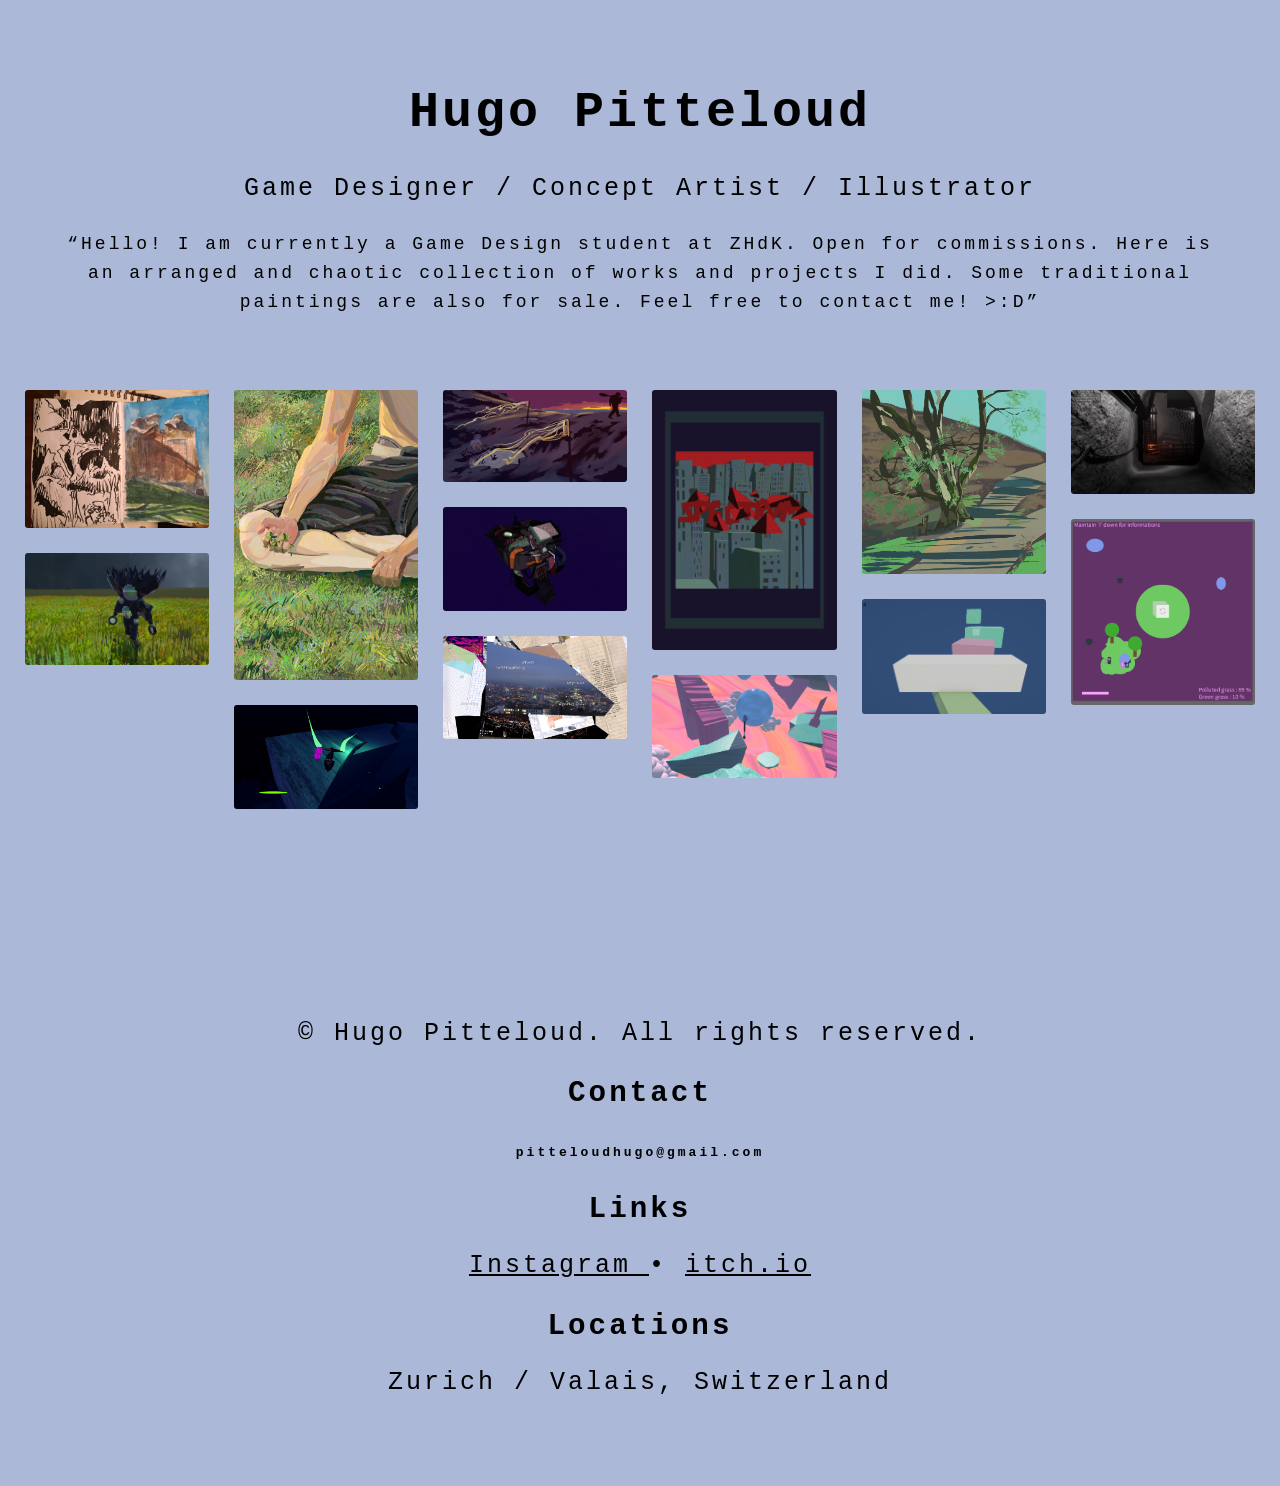
<file: index.html>
<!DOCTYPE html>
<html lang="en">
<head>
<meta charset="UTF-8">
<meta name="viewport" content="width=device-width, initial-scale=1.0">
<title>Portfolio</title>

<style>
* { box-sizing: border-box; }
body {
  
  text-align: justify;
  letter-spacing: 3px;
  
  margin: 0;
  min-height: 100vh;
  font-family:monospace; 
  font-size: 25px;
  background: oklab(53.52% -0.00633 -0.10981 / 0.475);
}
p {
  font-family:monospace; /* use font */
}
b{
    /*text-indent: 50px;*/
  text-align: justify;
  letter-spacing: 3px;
  font-size: 13px;
  font-family:monospace; /* use font */
}
q {
  /*text-indent: 50px;*/
  text-align: justify;
  letter-spacing: 3px;
  font-size: 18px;
  font-family:monospace; /* use font */
  
}

.header {
  letter-spacing: 3px;
  font-family:monospace;
  text-align: center;
  padding: 50px;

}

.gallery {
  column-count: 6;
  column-gap: 25px;
  padding: 25px;
}

.gallery a {
  display: block;
  break-inside: avoid;
  margin-bottom: 25px;
}

.card {
  position: relative;
  overflow: hidden;
  border-radius: 3px;
}

.card img {
  width: 100%;
  height: auto;
  object-fit: contain;
  display: block;
  transition: 0.4s;
}

.card {
  position: relative;
  overflow: hidden;
  border-radius: 3px;
}

.card img {
  width: 100%;
  object-fit: cover;
  display: block;
  transition: 0.4s;
}

.overlay {
  position: absolute;
  inset: 0;
  display: flex;
  align-items: center;
  justify-content: center;
  background: rgba(0,0,0,.4);
  opacity: 0;
  transition: .3s;
}

.overlay span {
  background: #000000;
  color: rgb(255, 255, 255);
  padding: 20px 36px;
  border-radius: 3px;
}

.card:hover img {
  transform: scale(1.05);
  opacity: .8;
}

.card:hover .overlay {
  opacity: 1;
}

a {
  text-decoration: none;
  color: inherit;
}

@media (max-width: 1100px) {
  .gallery { column-count: 4; }
}

@media (max-width: 800px) {
  .gallery { column-count: 2; }
}

@media (max-width: 500px) {
  .gallery { column-count: 1; }
}
.footer {
  text-align: center;
  padding: 60px 25px;
  margin-top: 100px;
}

.footer h3 {
  margin-bottom: 20px;
}

.footer a {
  color: inherit;
  text-decoration: underline;
}
</style>
</head>
<body>
<div class="header">
  <h1>Hugo Pitteloud</h1>
  <p>Game Designer / Concept Artist / Illustrator</p>
  <q>Hello! I am currently a Game Design student at ZHdK. Open for commissions. Here is an arranged and chaotic collection of works and projects I did. Some traditional paintings are also for sale. Feel free to contact me! >:D</q>
</div>

<div class="gallery" id="gallery"></div>

<script src="data.js"></script>

<script>
const gallery = document.getElementById("gallery");

// create shuffled copy
const shuffledProjects = [...projects].sort(() => Math.random() - 0.5);

shuffledProjects.forEach((project) => {

  // keep original project id if needed
  const originalIndex = projects.indexOf(project);

  const link = document.createElement("a");
  link.href = "detail.html?id=" + originalIndex;

  link.innerHTML = `
    <div class="card">
      <img src="${project.cover}" alt="${project.title}">
      <div class="overlay">
        <span>${project.title}</span>
      </div>
    </div>
  `;

  gallery.appendChild(link);
});
</script>
<footer class="footer">
  <p>© Hugo Pitteloud. All rights reserved.</p>
  <h3>Contact</h3>
  <p>
    <b href="mailto:pitteloudhugo@gmail.com">
      pitteloudhugo@gmail.com
    </b>
  </p>
  <h3>Links</h3>
  <p>
    <a href="https://www.instagram.com/hugopitteloud/" target="_blank">
      Instagram
    </a>
    •
    <a href="https://hugo-pitteloud.itch.io/" target="_blank">
      itch.io
    </a>
  </p>
  <h3>Locations</h3>
  <p>
    Zurich / Valais, Switzerland
  </p>
</footer>
</body>
</html>
</file>
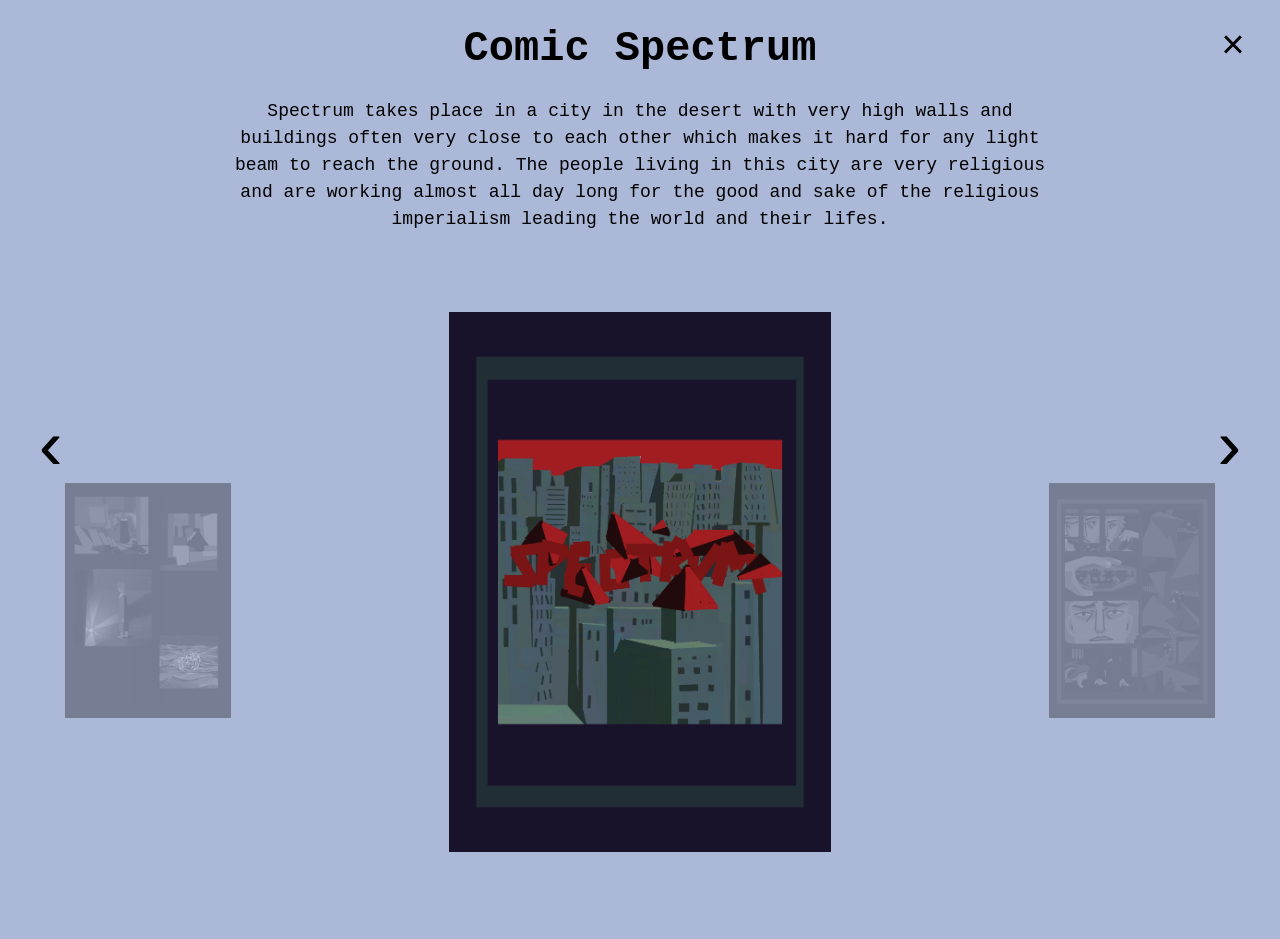
<file: detail.html>
<!DOCTYPE html>
<html lang="en">
<head>
<meta charset="UTF-8">
<meta name="viewport" content="width=device-width, initial-scale=1.0">
<title>Project</title>

<style>
* { box-sizing: border-box; }

body {
  margin: 0;
  font-family: monospace;
  background: oklab(53.52% -0.00633 -0.10981 / 0.475);
  color: black;
}

.header {
  position: relative;
  text-align: center;
  padding: 25px;
}

.header h1 {
  margin: 0;
  font-size: 42px;
}
.main-wrapper {
  position: relative;
  width: 100%;
}

.main-media img,
.main-media video {
  width: 100%;
  max-height: 60vh;
  object-fit: contain;
  display: block;
}
.close-button {
  position: absolute;
  right: 35px;
  top: 25px;
  font-size: 40px;
  text-decoration: none;
  color: black;
}

.project-text {
  max-width: 900px;
  margin: 0 auto 30px auto;
  padding: 0 25px;
  font-size: 18px;
  line-height: 1.5;
  text-align: center;
}
.viewer {
  position: relative;
  width: 100vw;
  min-height: 75vh;
  padding: 25px 90px;
  display: flex;
  justify-content: center;
  align-items: center;
}

.center-block {
  width: 60vw;
  max-width: 1000px;
  display: flex;
  flex-direction: column;
  align-items: center;
}

.main-wrapper {
  position: relative;
  width: 100%;
}

.main-media {
  width: 100%;
  display: flex;
  justify-content: center;
  align-items: center;
}

.main-media img,
.main-media video {
  width: 100%;
  max-height: 60vh;
  object-fit: contain;
  display: block;
}

.image-text {
  max-width: 100%;
  margin-top: 20px;
  font-size: 18px;
  line-height: 1.5;
  white-space: pre-line;
  text-align: center;
}

.side-media {
  position: absolute;
  width: 13vw;
  max-height: 45vh;
  display: flex;
  justify-content: center;
  align-items: center;
  cursor: pointer;
}

.side-media img,
.side-media video {
  width: 100%;
  max-height: 45vh;
  object-fit: contain;
  opacity: 0.35;
  filter: grayscale(100%);
  pointer-events: none;
}

#leftMedia {
  left: calc(50vw - 30vw - 13vw - 25px);
}

#rightMedia {
  right: calc(50vw - 30vw - 13vw - 25px);
}

.arrow {
  position: fixed;
  top: 50%;
  transform: translateY(-50%);
  font-size: 70px;
  cursor: pointer;
  user-select: none;
  z-index: 10;
}

#prev {
  left: 30px;
}

#next {
  right: 30px;
}

@media (max-width: 900px) {
  .center-block {
    width: 75vw;
  }

  .side-media {
    display: none;
  }

  .viewer {
    padding: 25px 60px;
  }
}




.main-wrapper.inspected {
  position: fixed;
  inset: 0;
  width: 100vw;
  height: 100vh;
  max-width: none;
  background: rgba(0,0,0,0.92);
  z-index: 999;
  display: flex;
  justify-content: center;
  align-items: center;
}

.main-wrapper.inspected .main-media img {
  max-width: 95vw;
  max-height: 95vh;
  width: auto;
  height: auto;
  transform: scale(var(--zoom, 1));
  cursor: zoom-out;
}

.main-media img {
  cursor: zoom-in;
}

.main-media video {
  cursor: default;
}

.main-wrapper.inspected .main-media img {
  cursor: zoom-out;
}
</style>
</head>

<body>

<div class="header">
  <h1 id="projectTitle"></h1>
  <a class="close-button" href="index.html">×</a>
</div>

<div class="project-text" id="projectText"></div>

<div class="viewer">
  <div class="arrow" id="prev">‹</div>

  <div id="leftMedia" class="side-media"></div>

  <div class="center-block">
  <div class="main-wrapper">
    <div id="mainMedia" class="main-media"></div>
  
  </div>
  <p id="imageText" class="image-text"></p>
</div>

  <div id="rightMedia" class="side-media"></div>

  <div class="arrow" id="next">›</div>
</div>



<script src="data.js"></script>

<script>
const params = new URLSearchParams(window.location.search);
const id = Number(params.get("id"));
const project = projects[id];

const title = document.getElementById("projectTitle");
const text = document.getElementById("projectText");

const mainWrapper = document.querySelector(".main-wrapper");


const mainMedia = document.getElementById("mainMedia");
const leftMedia = document.getElementById("leftMedia");
const rightMedia = document.getElementById("rightMedia");
const imageText = document.getElementById("imageText");

let currentIndex = 0;
let zoom = 1;
let inspected = false;

const media = project.media || [];

title.textContent = project.title;
text.textContent = project.text || "";

function loopIndex(index) {
  return (index + media.length) % media.length;
}

function createMedia(item, isMain = false) {
  if (item.type === "video") {
    const video = document.createElement("video");
    video.src = item.src;
    video.controls = isMain;
    video.playsInline = true;
    video.preload = "metadata";
    return video;
  }

  const img = document.createElement("img");
  img.src = item.src;
  img.alt = project.title;
  return img;
}

function renderSlot(container, index, isMain = false) {
  container.innerHTML = "";

  if (media.length === 0) return;

  const item = media[index];
  const element = createMedia(item, isMain);

  container.appendChild(element);
}

function updateGallery() {
  if (media.length === 0) return;

  inspected = false;
  zoom = 1;
  mainWrapper.classList.remove("inspected");
  mainWrapper.style.setProperty("--zoom", zoom);

  const leftIndex = loopIndex(currentIndex - 1);
  const rightIndex = loopIndex(currentIndex + 1);

  renderSlot(mainMedia, currentIndex, true);
  renderSlot(leftMedia, leftIndex, false);
  renderSlot(rightMedia, rightIndex, false);

  imageText.textContent = media[currentIndex].text || "";
}

function toggleInspect() {
  const currentItem = media[currentIndex];

  if (!currentItem || currentItem.type !== "image") return;

  inspected = !inspected;
  zoom = 1;

  mainWrapper.style.setProperty("--zoom", zoom);
  mainWrapper.classList.toggle("inspected", inspected);
}


mainMedia.addEventListener("click", () => {
  const currentItem = media[currentIndex];

  if (!currentItem || currentItem.type !== "image") return;

  toggleInspect();
});

mainWrapper.addEventListener("wheel", (event) => {
  if (!inspected) return;

  event.preventDefault();

  zoom += event.deltaY < 0 ? 0.1 : -0.1;
  zoom = Math.min(Math.max(zoom, 1), 1.5);

  mainWrapper.style.setProperty("--zoom", zoom);
});

document.getElementById("next").addEventListener("click", () => {
  currentIndex = loopIndex(currentIndex + 1);
  updateGallery();
});

document.getElementById("prev").addEventListener("click", () => {
  currentIndex = loopIndex(currentIndex - 1);
  updateGallery();
});

rightMedia.addEventListener("click", () => {
  currentIndex = loopIndex(currentIndex + 1);
  updateGallery();
});

leftMedia.addEventListener("click", () => {
  currentIndex = loopIndex(currentIndex - 1);
  updateGallery();
});

updateGallery();
</script>

</body>
</html>
</file>
